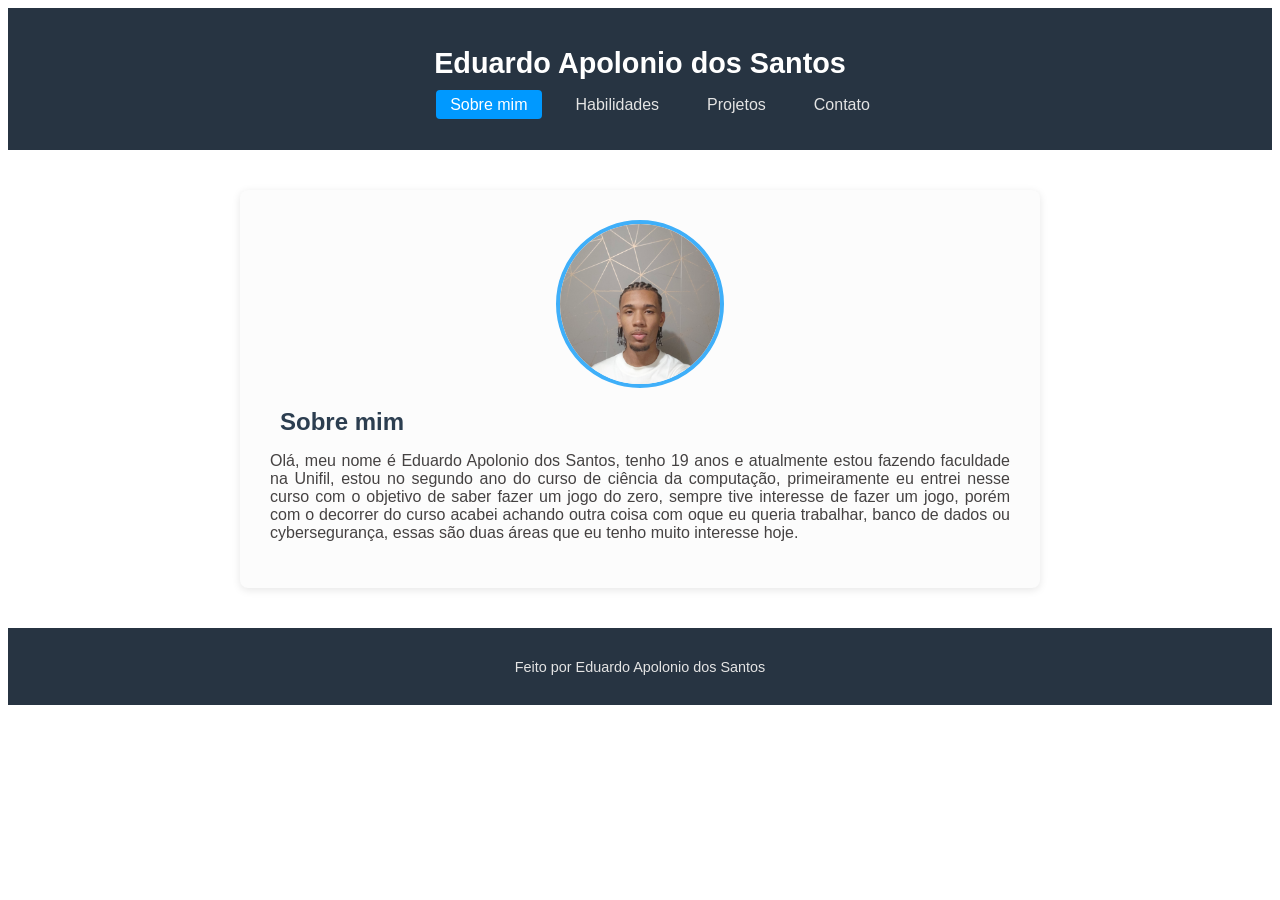
<file: index.html>
<!DOCTYPE html>
<html lang="pt-BR">
<head>
    <meta charset="UTF-8">
    <meta name="viewport" content="width=device-width, initial-scale=1.0">
    <title>Portfólio</title>
    <link rel="stylesheet" href="style.css">
    <script src="script.js" defer></script>
</head>
<body>
    <header>
        <h1>Eduardo Apolonio dos Santos</h1>
        <nav>
            <ul>
            <li><a href="index.html">Sobre mim</a></li>
            <li><a href="Habilidades.html">Habilidades</a></li>
            <li><a href="Projetos.html">Projetos</a></li>
            <li><a href="Contato.html">Contato</a></li>
            </ul>
        </nav>
    </header>

    <main>
        <section id="sobreMim">
            <img class="foto" src="eu.png" alt="Foto de Eduardo Apolonio">

            <h2>Sobre mim</h2>
            <p>
                Olá, meu nome é Eduardo Apolonio dos Santos, tenho 19 anos e atualmente estou fazendo faculdade na Unifil, estou no segundo ano do curso de ciência da computação, primeiramente eu entrei nesse curso com o objetivo de saber fazer um jogo do zero, sempre tive interesse de fazer um jogo, porém com o decorrer do curso acabei achando outra coisa com oque eu queria trabalhar, banco de dados ou cybersegurança, essas são duas áreas que eu tenho muito interesse hoje.
            </p>
        </section>
    </main>

    <footer>
        <p id="pFooter">Feito por Eduardo Apolonio dos Santos</p>
    </footer>
</body>
</html>
</file>
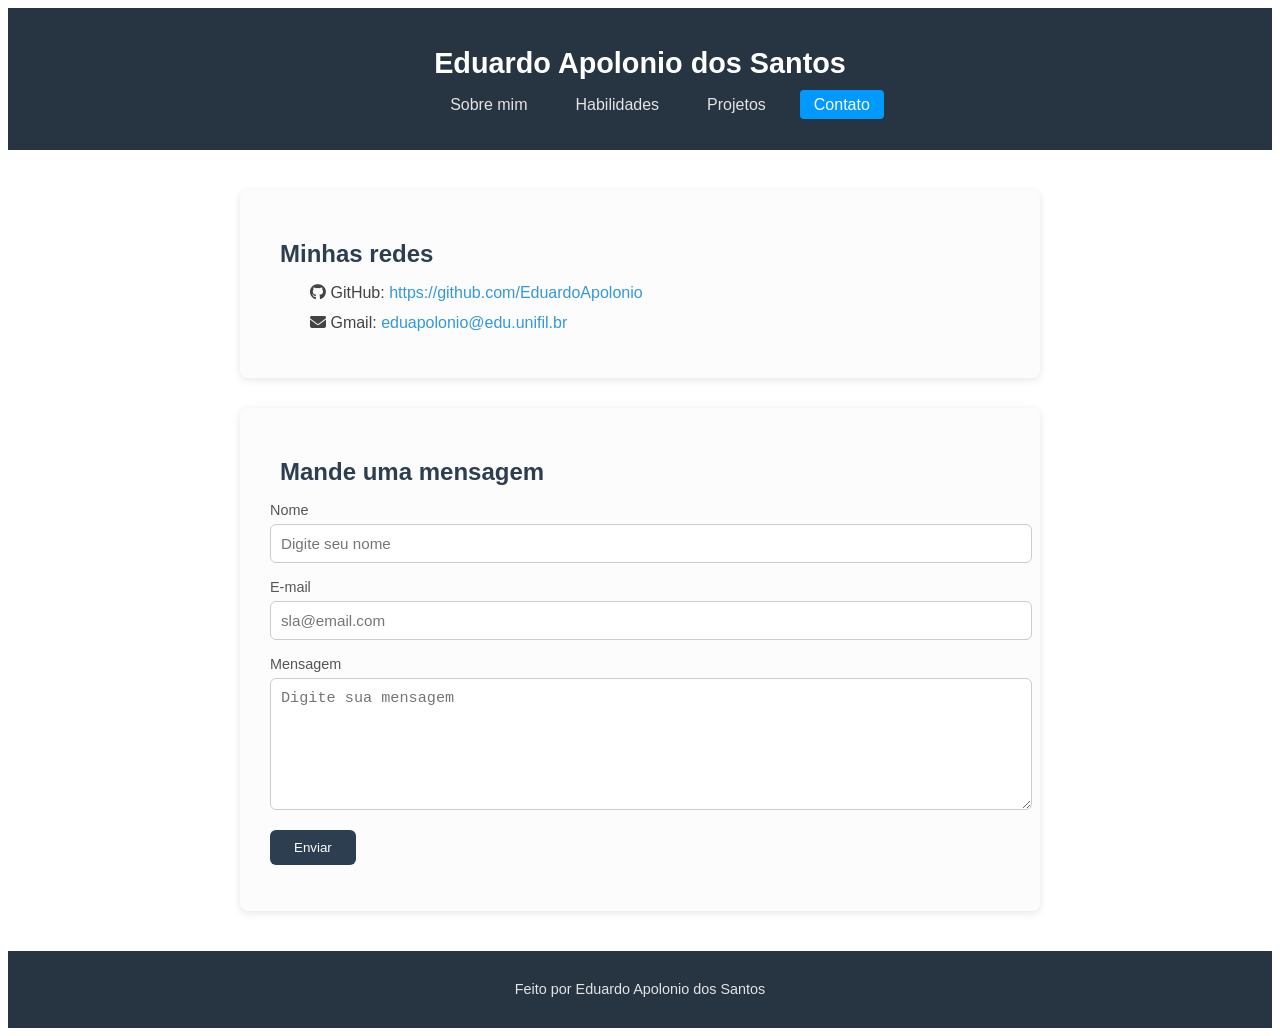
<file: Contato.html>
<!DOCTYPE html>
<html lang="pt-BR">
<head>
    <meta charset="UTF-8">
    <meta name="viewport" content="width=device-width, initial-scale=1.0">
    <title>Contato</title>
    <link rel="stylesheet" href="style.css">
    <script src="script.js" defer></script>
    <link rel="stylesheet" href="https://cdnjs.cloudflare.com/ajax/libs/font-awesome/6.5.1/css/all.min.css"><!--Para funcionar os icones-->
</head>
<body>

    <header>
        <h1>Eduardo Apolonio dos Santos</h1>
        <nav>
            <ul>
            <li><a href="index.html">Sobre mim</a></li>
            <li><a href="Habilidades.html">Habilidades</a></li>
            <li><a href="Projetos.html">Projetos</a></li>
            <li><a href="Contato.html">Contato</a></li>
            </ul>
        </nav>
    </header>

    <main>

        <section>
            <h2>Minhas redes</h2>
            <ul class="contato-links">
                <li>
                     <i class="fa-brands fa-github"></i>
                    GitHub:
                    <a href="https://github.com/EduardoApolonio" target="_blank">https://github.com/EduardoApolonio</a>
                </li>
                <li>
                    <i class="fa-solid fa-envelope"></i>
                    Gmail:
                    <a href="eduapolonio@edu.unifil.br">eduapolonio@edu.unifil.br</a>
                </li>
            </ul>
        </section>

        <section>
            <h2>Mande uma mensagem</h2>

            <form id="formContato">

                <div class="form">
                    <label for="nome">Nome</label>
                    <input type="text" id="nome" name="nome" placeholder="Digite seu nome">
                </div>

                <div class="form">
                    <label for="email">E-mail</label>
                    <input type="email" id="email" name="email" placeholder="sla@email.com">
                </div>

                <div class="form">
                    <label for="mensagem">Mensagem</label>
                    <textarea id="mensagem" name="mensagem" placeholder="Digite sua mensagem"></textarea>
                </div>

                <button type="submit" class="botao">Enviar</button>

                <p id="mensagem-retorno"></p>

            </form>
        </section>
    </main>

    <footer>
        <p id="pFooter">Feito por Eduardo Apolonio dos Santos</p>
    </footer>
</body>
</html>
</file>
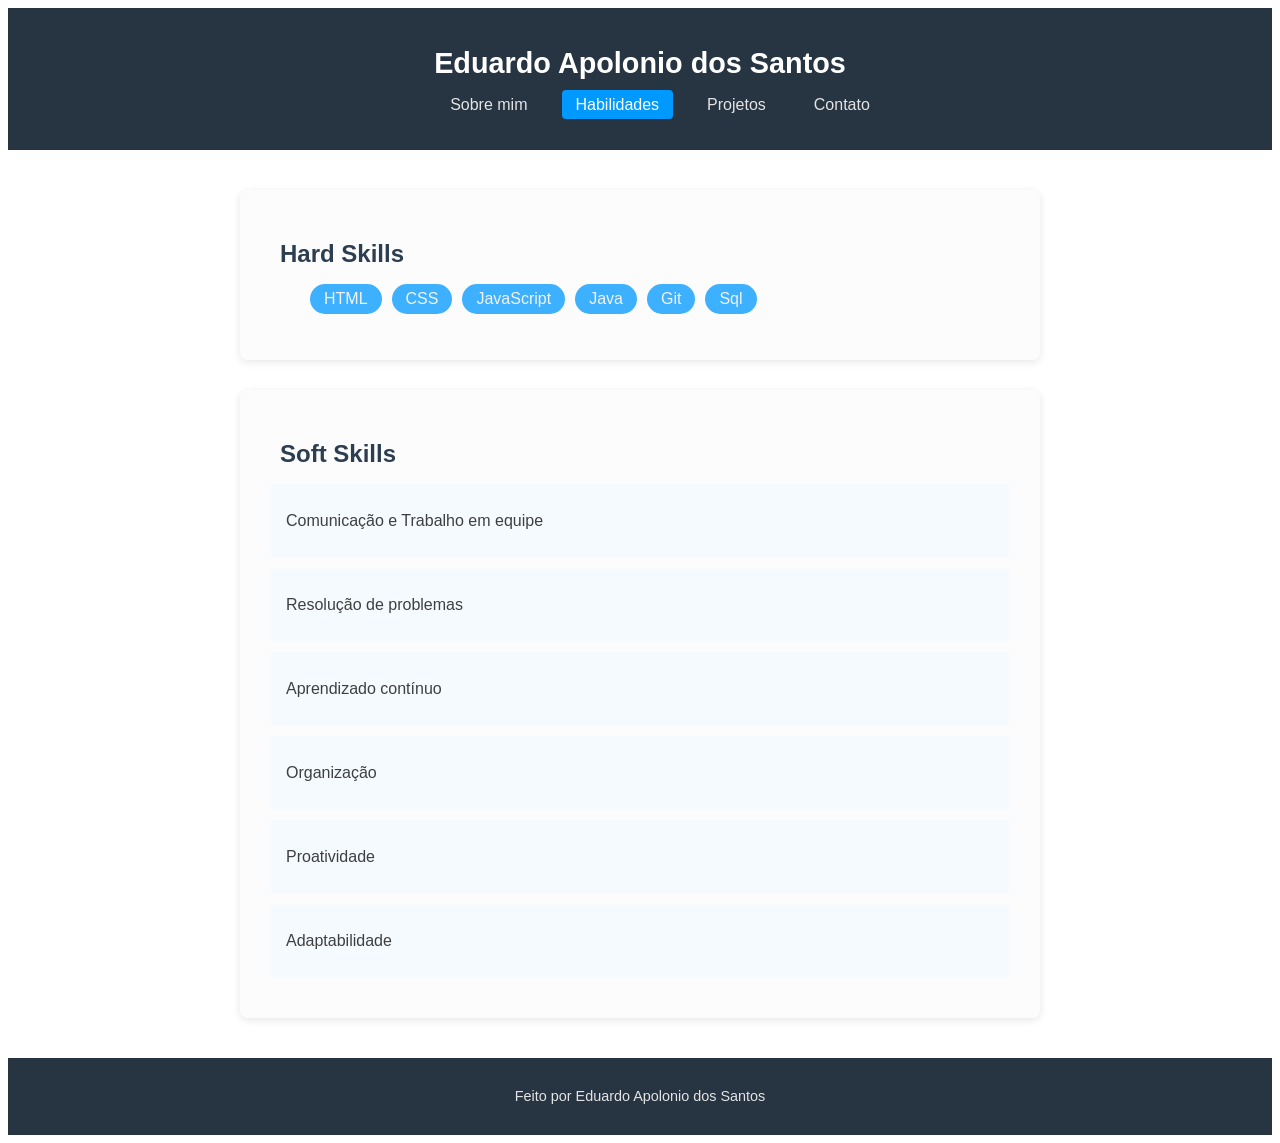
<file: Habilidades.html>
<!DOCTYPE html>
<html lang="pt-BR">
<head>
    <meta charset="UTF-8">
    <meta name="viewport" content="width=device-width, initial-scale=1.0">
    <title>Habilidades</title>
    <link rel="stylesheet" href="style.css">
    <script src="script.js" defer></script>
</head>
<body>

    <header>
        <h1>Eduardo Apolonio dos Santos</h1>
        <nav>
            <ul>
            <li><a href="index.html">Sobre mim</a></li>
            <li><a href="Habilidades.html">Habilidades</a></li>
            <li><a href="Projetos.html">Projetos</a></li>
            <li><a href="Contato.html">Contato</a></li>
            </ul>
        </nav>
    </header>

    <main>
        <section>
            <h2>Hard Skills</h2>
            <ul class="habilidades-lista">
                <li>HTML</li>
                <li>CSS</li>
                <li>JavaScript</li>
                <li>Java</li>
                <li>Git</li>
                <li>Sql</li>
            </ul>
        </section>

        <section>
            <h2>Soft Skills</h2>

            <div class="skills">
                <p>Comunicação e Trabalho em equipe</p>
            </div>

            <div class="skills">
                <p>Resolução de problemas</p>
            </div>

            <div class="skills">
                <p>Aprendizado contínuo</p>
            </div>

            <div class="skills">
                <p>Organização</p>
            </div>

            <div class="skills">
                <p>Proatividade</p>
            </div>

            <div class="skills">
                <p>Adaptabilidade</p>
            </div>
        </section>
    </main>

    <footer>
        <p id="pFooter">Feito por Eduardo Apolonio dos Santos</p>
    </footer>
</body>
</html>
</file>
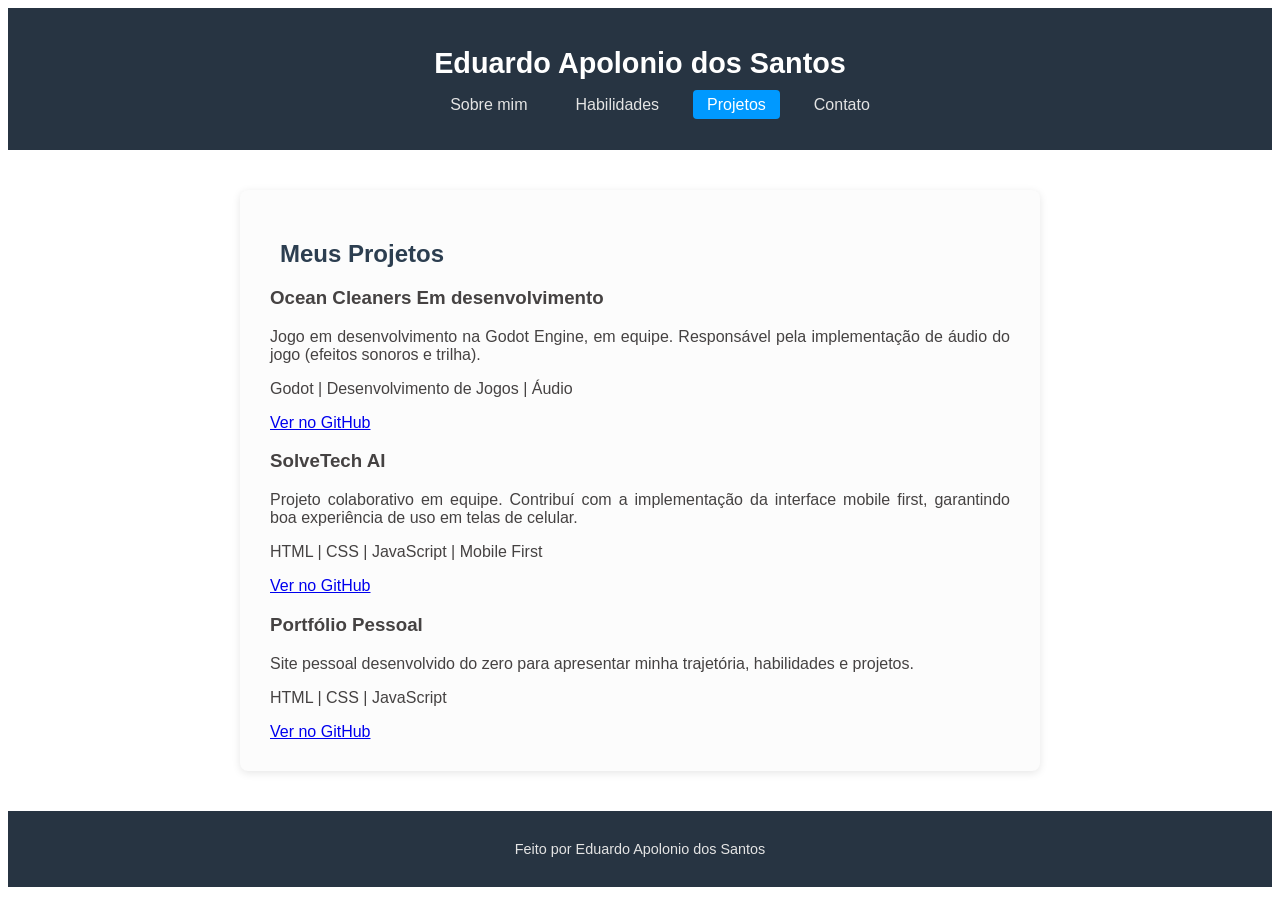
<file: Projetos.html>
<!DOCTYPE html>
<html lang="pt-BR">
<head>
<meta charset="UTF-8">
<meta name="viewport" content="width=device-width, initial-scale=1.0">
<title>Projetos</title>
<link rel="stylesheet" href="style.css">
<script src="script.js" defer></script>
</head>
<body>
<header>
<h1>Eduardo Apolonio dos Santos</h1>
<nav>
<ul>
<li><a href="index.html">Sobre mim</a></li>
<li><a href="Habilidades.html">Habilidades</a></li>
<li><a href="Projetos.html">Projetos</a></li>
<li><a href="Contato.html">Contato</a></li>
</ul>
</nav>
</header>
<main>
<section>
<h2>Meus Projetos</h2>
<div class="projetos-lista">

<div class="projeto-card">
<h3>Ocean Cleaners <span class="projeto-status">Em desenvolvimento</span></h3>
<p>Jogo em desenvolvimento na Godot Engine, em equipe. Responsável pela implementação de áudio do jogo (efeitos sonoros e trilha).</p>
<p class="projeto-tags">Godot | Desenvolvimento de Jogos | Áudio</p>
<a href="https://github.com/EduardoApolonio/Oceancleaner" target="_blank" rel="noopener">Ver no GitHub</a>
</div>

<div class="projeto-card">
<h3>SolveTech AI</h3>
<p>Projeto colaborativo em equipe. Contribuí com a implementação da interface mobile first, garantindo boa experiência de uso em telas de celular.</p>
<p class="projeto-tags">HTML | CSS | JavaScript | Mobile First</p>
<a href="https://github.com/novaes11/SolveTechAi" target="_blank" rel="noopener">Ver no GitHub</a>
</div>

<div class="projeto-card">
<h3>Portfólio Pessoal</h3>
<p>Site pessoal desenvolvido do zero para apresentar minha trajetória, habilidades e projetos.</p>
<p class="projeto-tags">HTML | CSS | JavaScript</p>
<a href="https://github.com/EduardoApolonio/Portifolio" target="_blank" rel="noopener">Ver no GitHub</a>
</div>

</div>
</section>
</main>
<footer>
<p id="pFooter">Feito por Eduardo Apolonio dos Santos</p>
</footer>
</body>
</html>
</file>
<file: style.css>
body {
    font-family: Arial, sans-serif;
    background-color: #ffffff;
    color: #454242;
}

p{
    text-align: justify;
}

ul, ol{
    list-style: none;
}

/*Header e menu*/
header {
    background-color: #273442;
    padding: 20px;
    text-align: center;
}

header h1 {
    color: #fff;
    font-size: 1.8rem;
    margin-bottom: 12px;
}

nav ul {
    list-style: none;
    display: flex;
    justify-content: center;
    gap: 20px;
    flex-wrap: wrap;
}

nav ul li a {
    color: #e4e4e4;
    font-size: 1rem;
    padding: 6px 14px;
    border-radius: 4px;
    transition: background-color 0.3s, color 0.3s;
    text-decoration: none;
}

nav ul li a:hover,
nav ul li a.ativo {
    background-color: #0099ff;
    color: #ffffff;
}

/*main*/
main {
    max-width: 800px;
    margin: 40px auto;
    padding: 0 20px;
}

section {
    background-color: #fcfcfc;
    border-radius: 8px;
    padding: 30px;
    margin-bottom: 30px;
    box-shadow: 0 2px 8px rgba(0, 0, 0, 0.1);
}

section h2 {
    color: #2c3e50;
    margin-bottom: 16px;
    padding-left: 10px;
}


/*foto*/
.foto {
    display: block;
    width: 160px;
    height: 160px;
    border-radius: 50%;
    margin: 0 auto 20px auto;
    border: 4px solid #3faff9;
    object-fit: cover;      /* <-- resolve o esticamento */
    object-position: center;
}

/*conhecimento h*/
.habilidades-lista {
    display: flex;
    flex-wrap: wrap;
    gap: 10px;
    margin-top: 10px;
}

.habilidades-lista li {
    background-color: #3db1ff;
    color: #f2f2f2;
    padding: 6px 14px;
    border-radius: 20px;
}

/*cursos */
.skills {
    background-color: #f5faff;
    border-radius: 6px;
    padding: 12px 16px;
    margin-bottom: 10px;
}

.skills p {
    color: #3f3f3f;
}

/*links de contato*/
.contato-links {
    margin-top: 10px;
}

.contato-links li {
    margin-bottom: 12px;
}

.contato-links li a {
    color: #3498db;
    text-decoration: none;
}


/*formulario */
.form {
    margin-bottom: 16px;
}

.form label {
    display: block;
    font-size: 0.9rem;
    color: #555;
    margin-bottom: 6px;
}

.form input,
.form textarea {
    width: 100%;
    padding: 10px;
    border: 1px solid #ccc;
    border-radius: 6px;
    font-size: 0.95rem;
}

.form input:focus,
.form textarea:focus {
    border-color: #3498db;
}

.form textarea {
    height: 110px;
    resize: vertical;
}

.botao {
    background-color: #2c3e50;
    color: #fff;
    border: none;
    padding: 10px 24px;
    border-radius: 6px;
    cursor: pointer;
}

.botao:hover {
    background-color: #3498db;
}

/*footer*/
footer {
    background-color: #273442;
    color: #e4e4e4;
    text-align: center;
    padding: 16px;
    font-size: 0.9rem;
    margin-top: 40px;
}

#pFooter{
    text-align: center;
}

/*animacoes*/
@keyframes fadeInUp {
    from {
        opacity: 0;
        transform: translateY(20px);
    }
    to {
        opacity: 1;
        transform: translateY(0);
    }
}

@keyframes pulsar {
    0% {
        box-shadow: 0 0 0 0 rgba(63, 175, 249, 0.5);
    }
    70% {
        box-shadow: 0 0 0 10px rgba(63, 175, 249, 0);
    }
    100% {
        box-shadow: 0 0 0 0 rgba(63, 175, 249, 0);
    }
}

section {
    animation: fadeInUp 0.6s ease-out both;
}

section:nth-of-type(2) {
    animation-delay: 0.15s;
}

section:nth-of-type(3) {
    animation-delay: 0.3s;
}

.foto {
    animation: pulsar 2.5s infinite;
}
</file>
